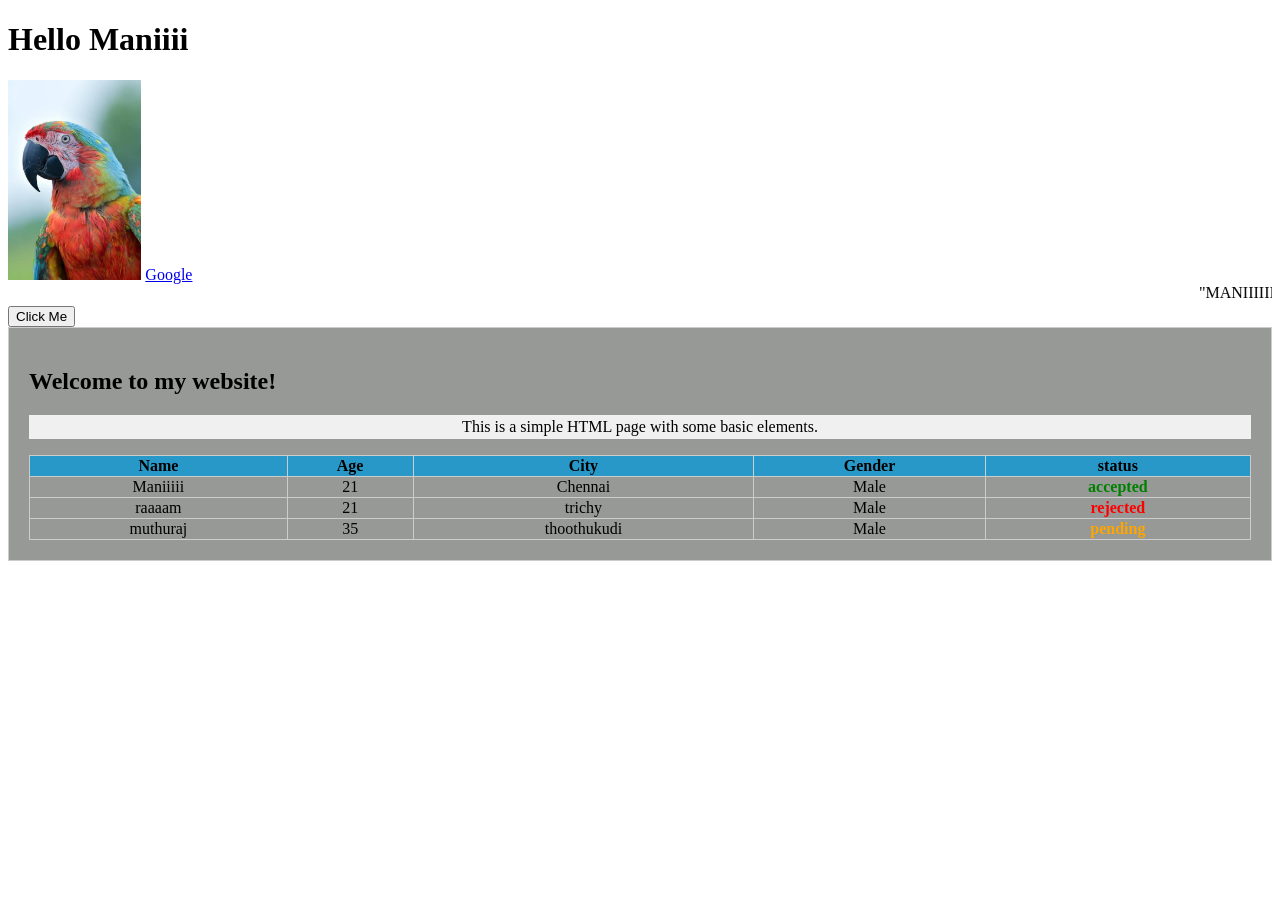
<file: ASSN1.html>
<!DOCTYPE html>
<html lang="en">
<head>
    <meta charset="UTF-8">
    <meta name="viewport" content="width=device-width, initial-scale=1.0">
    <title>MANII WEBSITE</title>
    <link rel="stylesheet" href="style.css">
    <link rel="icon" href="m icons.jpg" type="image/icon">
    <style>
        body{
            font-family: Times New Roman, sans-serif;
        }
        img {
            max-width: 100%;
            height: 200px;
        }
        p {
            font-size: 16px;
            line-height: 1.5;
            text-align: center;
            background-color: #f0f0f0;
        }
        th {
            background-color: #2898c8;
            font-weight: bold;
        }
        table {
            width: 100%;
            border-collapse: collapse;
            text-align: center;
        }
        table, th, td {
            border: 1px solid #ccc;
            
        }
    </style>
    </head>
<body>
    <h1>Hello Maniiii</h1>
    <img src="image 1.jpeg" alt="Image">
    <a href="https://www.google.com">Google</a>
    <marquee>"MANIIIIIIIIIIII"</marquee>
    <button onclick="alert('Hello Maniiiiiiiii!')">Click Me</button>
    <div class="Manii">
        <h2>Welcome to my website!</h2>
        <p>This is a simple HTML page with some basic elements.</p>
    <table border="1">
        <tr>
            <th>Name</th>
            <th>Age</th>
            <th>City</th>
            <th>Gender</th>
            <th>status</th>
            </tr>
        <tr>
            <td>Maniiiii</td>
            <td>21</td>
            <td>Chennai</td>
            <td>Male</td>
            <td style="color: green; font-weight: bold;">accepted</td>
        </tr>
        <tr>
            <td>raaaam</td>
            <td>21</td>
            <td>trichy</td>
            <td>Male</td>
          <td style="color: red; font-weight: bold;">rejected</td>
        </tr>
        </tr>
        <tr>
            <td>muthuraj</td>
            <td>35</td>
            <td>thoothukudi</td>
            <td>Male</td>
            <td style="color: orange; font-weight: bold;">pending</td>
            <tr>       
            </tr>
        </tr>

</body>
</html>
</file>
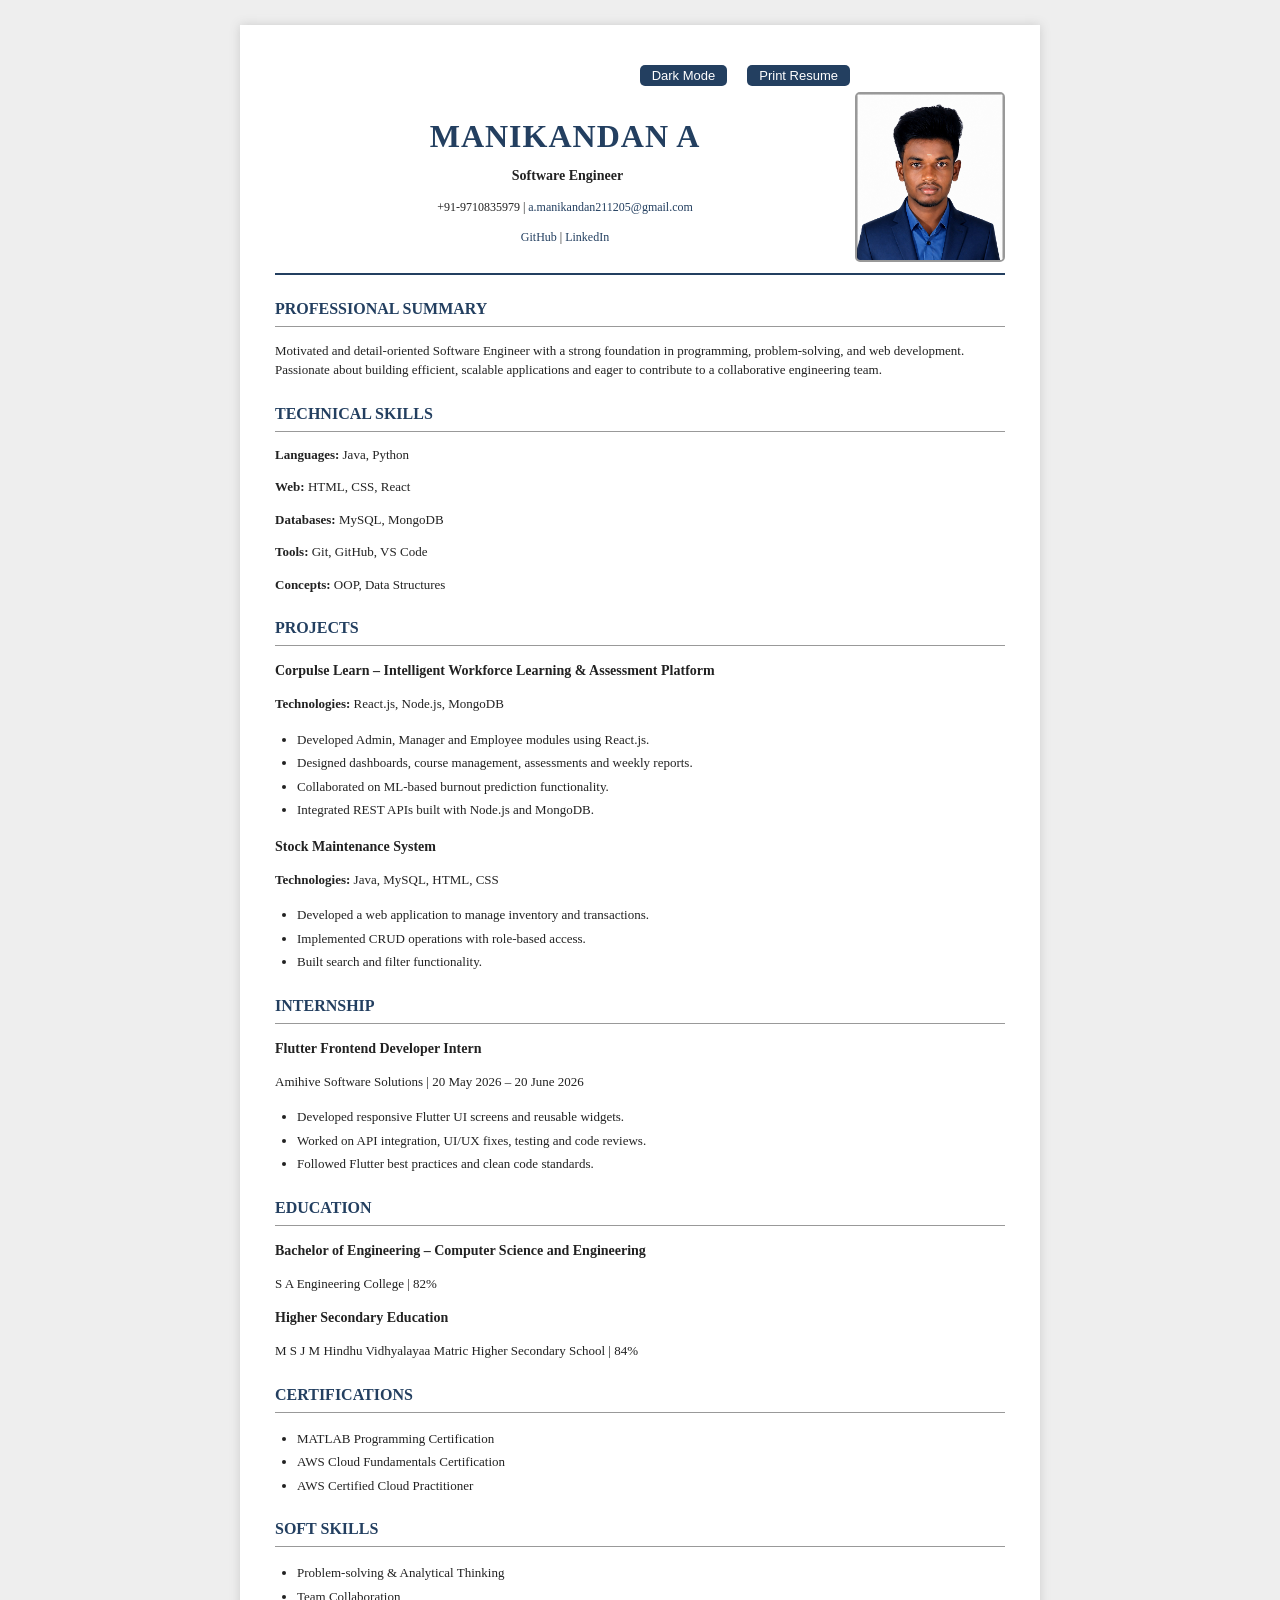
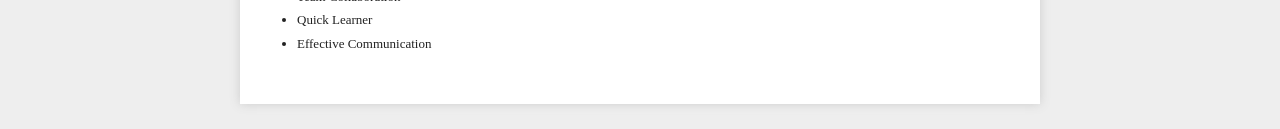
<file: resume.html>
<!DOCTYPE html>
<html lang="en">
<head>
    <meta charset="UTF-8">
    <meta name="viewport" content="width=device-width, initial-scale=1.0">
    <title>Manikandan A - Resume</title>

    <style>
        * {
            box-sizing: border-box;
        }

        :root {
            --page-bg: #eeeeee;
            --resume-bg: #ffffff;
            --text-color: #222222;
            --heading-color: #233f60;
            --border-color: #999999;
            --shadow-color: #cccccc;
            --link-color: #233f60;
            --button-bg: #233f60;
            --button-text: #ffffff;
        }
          
  

        body.dark-theme {
            --page-bg: #121820;
            --resume-bg: #1e2936;
            --text-color: #e5e7eb;
            --heading-color: #80b7ff;
            --border-color: #526174;
            --shadow-color: #080c12;
            --link-color: #80b7ff;
            --button-bg: #80b7ff;
            --button-text: #121820;
        }

        body {
            font-family: "Times New Roman", serif;
            background: var(--page-bg);
            color: var(--text-color);
            margin: 0;
            padding: 25px;
            line-height: 1.5;
            transition: background 0.3s, color 0.3s;
        }

        .resume {
            max-width: 800px;
            margin: auto;
            padding: 35px;
            background: var(--resume-bg);
            color: var(--text-color);
            box-shadow: 0 0 10px var(--shadow-color);
            transition: background 0.3s, color 0.3s;
        }

        .theme-controls {
            max-width: 800px;
            margin: 0 auto 15px;
            display: flex;
            justify-content: flex-end;
            gap: 10px;
        }

        button {
            padding: 3px 12px;
            background: var(--button-bg);
            color: var(--button-text);
            border: none;
            border-radius: 5px;
            cursor: pointer;
            font-family: Arial, sans-serif;
            font-size: 13px;
            margin: 5px;
        }

        button:hover {
            opacity: 0.85;
        }

        header {
            text-align: center;
            border-bottom: 2px solid var(--heading-color);
            padding-bottom: 15px;
            margin-bottom: 20px;
        }

        h1 {
            color: var(--heading-color);
            margin-bottom: 5px;
            letter-spacing: 1px;
        }

        header h3 {
            margin: 5px;
        }

        header p {
            font-size: 12px;
            overflow-wrap: anywhere;
        }

        .profile-photo {
            display: block;
            width: 150px;
            height: 170px;
            object-fit: cover;
            object-position: center top;
            border: 2px solid var(--border-color);
            border-radius: 5px;
            margin: 32px auto;

        }

        a {
            color: var(--link-color);
            text-decoration: none;
        }

        a:hover {
            text-decoration: underline;
        }

        h2 {
            font-size: 16px;
            color: var(--heading-color);
            border-bottom: 1px solid var(--border-color);
            padding-bottom: 5px;
            margin-top: 22px;
        }

        h3 {
            font-size: 14px;
            margin-bottom: 5px;
        }

        p, li {
            font-size: 13px;
        }

        ul {
            padding-left: 22px;
        }

        li {
            margin-bottom: 4px;
        }

        @media (max-width: 600px) {
            body {
                padding: 10px;
            }

            .resume {
                padding: 20px;
            }
        }

        @media print {
            body,
            body.dark-theme {
                --page-bg: #ffffff;
                --resume-bg: #ffffff;
                --text-color: #222222;
                --heading-color: #233f60;
                --border-color: #999999;
                --shadow-color: transparent;
                --link-color: #233f60;
                --button-bg: #ffffff;
                --button-text: #222222;

                background: #ffffff;
                color: #222222;
                padding: 0;
            }

            .resume {
                max-width: none;
                padding: 15px;
                box-shadow: none;
            }

            .theme-controls {
                display: none;
            }

            a {
                color: #233f60;
            }
        }
    </style>
</head>

<body>
    

    <div class="resume">
         <img src="photo..jpg"
                 alt="Manikandan Resume Photo"
                 class="profile-photo" align="right">



        <header>
            <div class="theme-controls">
        <button type="button" id="themeToggle"
                onclick="toggleTheme()">
             Dark Mode
        </button>
        <button type="button" onclick="window.print()">
            Print Resume

    </div>

            <h1>MANIKANDAN A</h1>
            <h3>Software Engineer</h3>

           
            <p>
                +91-9710835979 |
                <a href="mailto:a.manikandan211205@gmail.com">
                    a.manikandan211205@gmail.com
                </a>
            </p>

            <p>
                <a href="https://github.com/manidev0521"
                   target="_blank">GitHub</a> |
                <a href="https://linkedin.com/in/manikandan05"
                   target="_blank">LinkedIn</a>
            </p>
        </header>

        <section>
            <h2>PROFESSIONAL SUMMARY</h2>
            <p>
                Motivated and detail-oriented Software Engineer with a strong
                foundation in programming, problem-solving, and web development.
                Passionate about building efficient, scalable applications and
                eager to contribute to a collaborative engineering team.
            </p>
        </section>

        <section>
            <h2>TECHNICAL SKILLS</h2>
            <p><b>Languages:</b> Java, Python</p>
            <p><b>Web:</b> HTML, CSS, React</p>
            <p><b>Databases:</b> MySQL, MongoDB</p>
            <p><b>Tools:</b> Git, GitHub, VS Code</p>
            <p><b>Concepts:</b> OOP, Data Structures</p>
        </section>

        <section>
            <h2>PROJECTS</h2>

            <h3>Corpulse Learn – Intelligent Workforce Learning &amp;
                Assessment Platform</h3>
            <p><b>Technologies:</b> React.js, Node.js, MongoDB</p>
            <ul>
                <li>Developed Admin, Manager and Employee modules using React.js.</li>
                <li>Designed dashboards, course management, assessments and weekly reports.</li>
                <li>Collaborated on ML-based burnout prediction functionality.</li>
                <li>Integrated REST APIs built with Node.js and MongoDB.</li>
            </ul>

            <h3>Stock Maintenance System</h3>
            <p><b>Technologies:</b> Java, MySQL, HTML, CSS</p>
            <ul>
                <li>Developed a web application to manage inventory and transactions.</li>
                <li>Implemented CRUD operations with role-based access.</li>
                <li>Built search and filter functionality.</li>
            </ul>
        </section>

        <section>
            <h2>INTERNSHIP</h2>
            <h3>Flutter Frontend Developer Intern</h3>
            <p>Amihive Software Solutions | 20 May 2026 – 20 June 2026</p>
            <ul>
                <li>Developed responsive Flutter UI screens and reusable widgets.</li>
                <li>Worked on API integration, UI/UX fixes, testing and code reviews.</li>
                <li>Followed Flutter best practices and clean code standards.</li>
            </ul>
        </section>

        <section>
            <h2>EDUCATION</h2>
            <h3>Bachelor of Engineering – Computer Science and Engineering</h3>
            <p>S A Engineering College | 82%</p>

            <h3>Higher Secondary Education</h3>
            <p>M S J M Hindhu Vidhyalayaa Matric Higher Secondary School | 84%</p>
        </section>

        <section>
            <h2>CERTIFICATIONS</h2>
            <ul>
                <li>MATLAB Programming Certification</li>
                <li>AWS Cloud Fundamentals Certification</li>
                <li>AWS Certified Cloud Practitioner</li>
            </ul>
        </section>

        <section>
            <h2>SOFT SKILLS</h2>
            <ul>
                <li>Problem-solving &amp; Analytical Thinking</li>
                <li>Team Collaboration</li>
                <li>Quick Learner</li>
                <li>Effective Communication</li>
            </ul>
        </section>

    </div>

    <script>
        function toggleTheme() {
            const body = document.body;
            const button = document.getElementById("themeToggle");

            body.classList.toggle("dark-theme");

            if (body.classList.contains("dark-theme")) {
                button.textContent = " Light Mode";
            } else {
                button.textContent = " Dark Mode";
            }
        }
    </script>

</body>
</html>
</file>
<file: style.css>
.Manii {
    background-color: #969996;
    padding: 20px;
    border: 1px solid #ccc;
}
</file>
